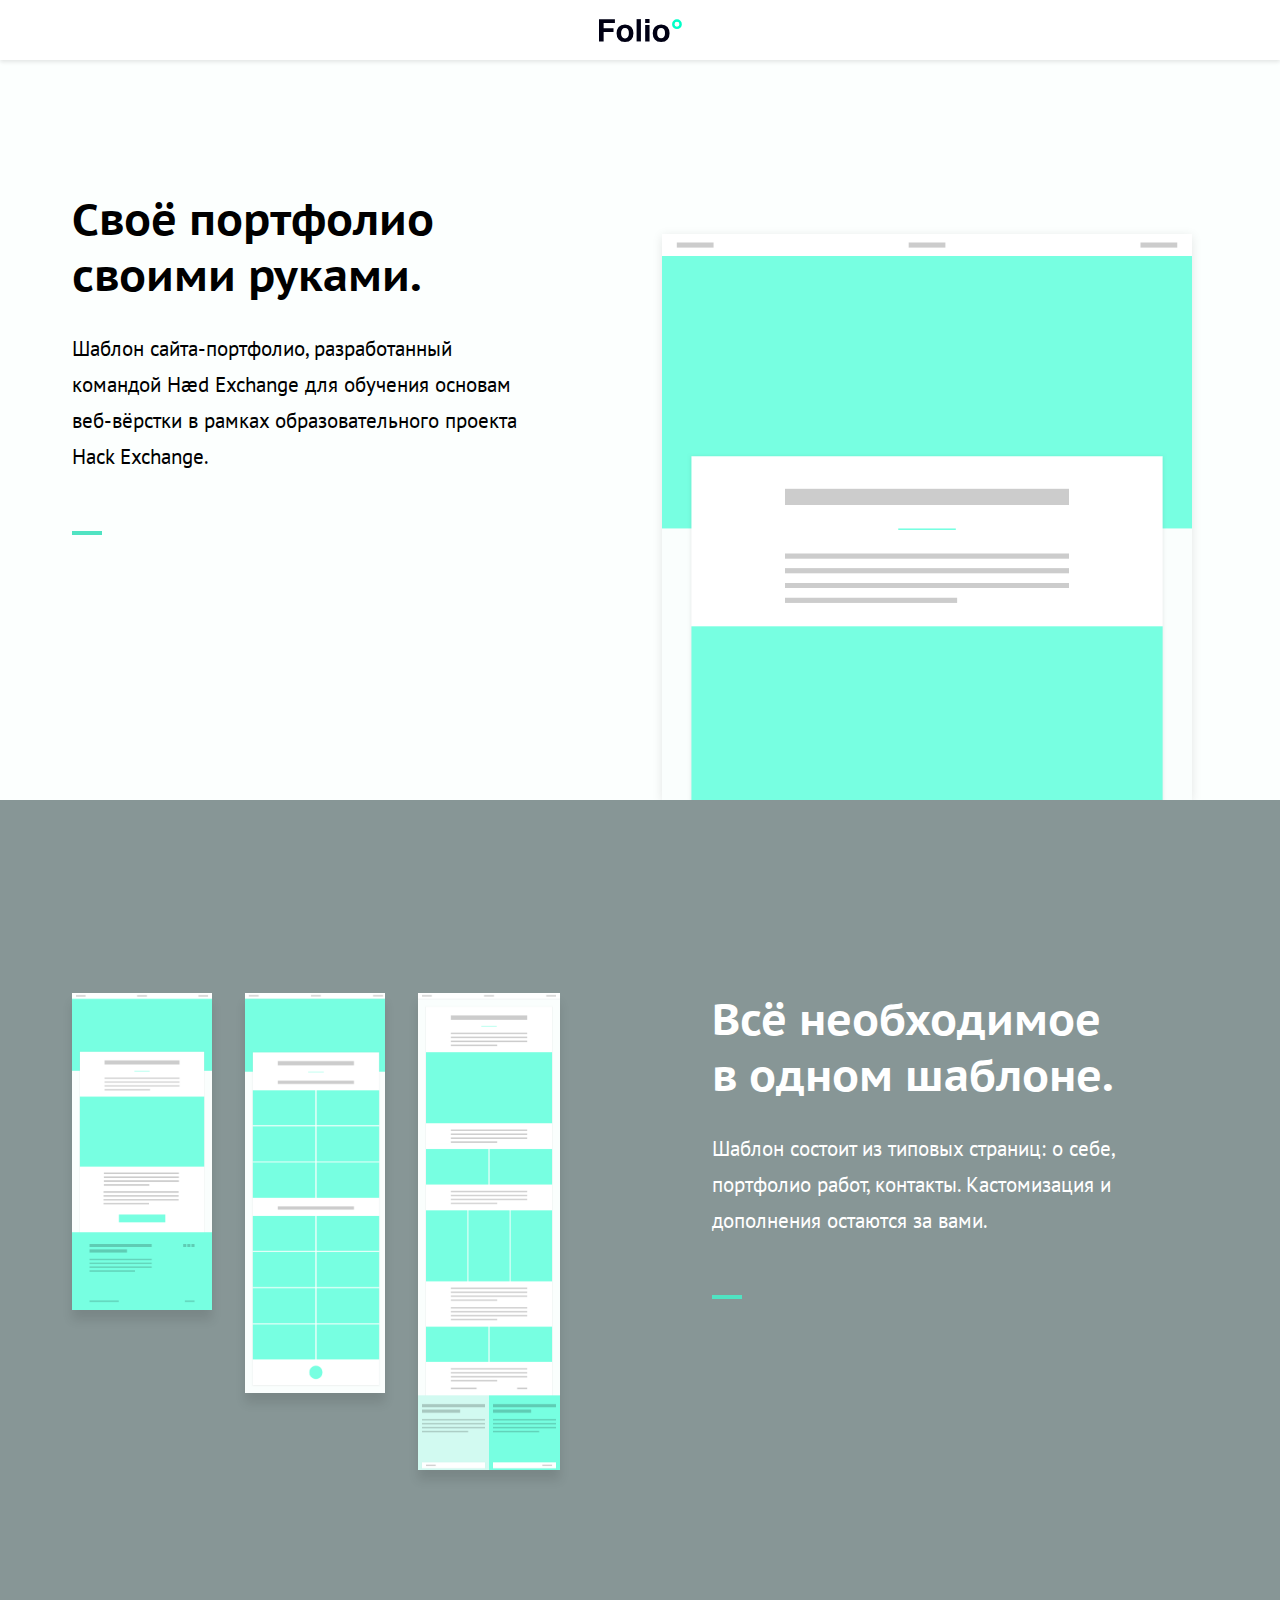
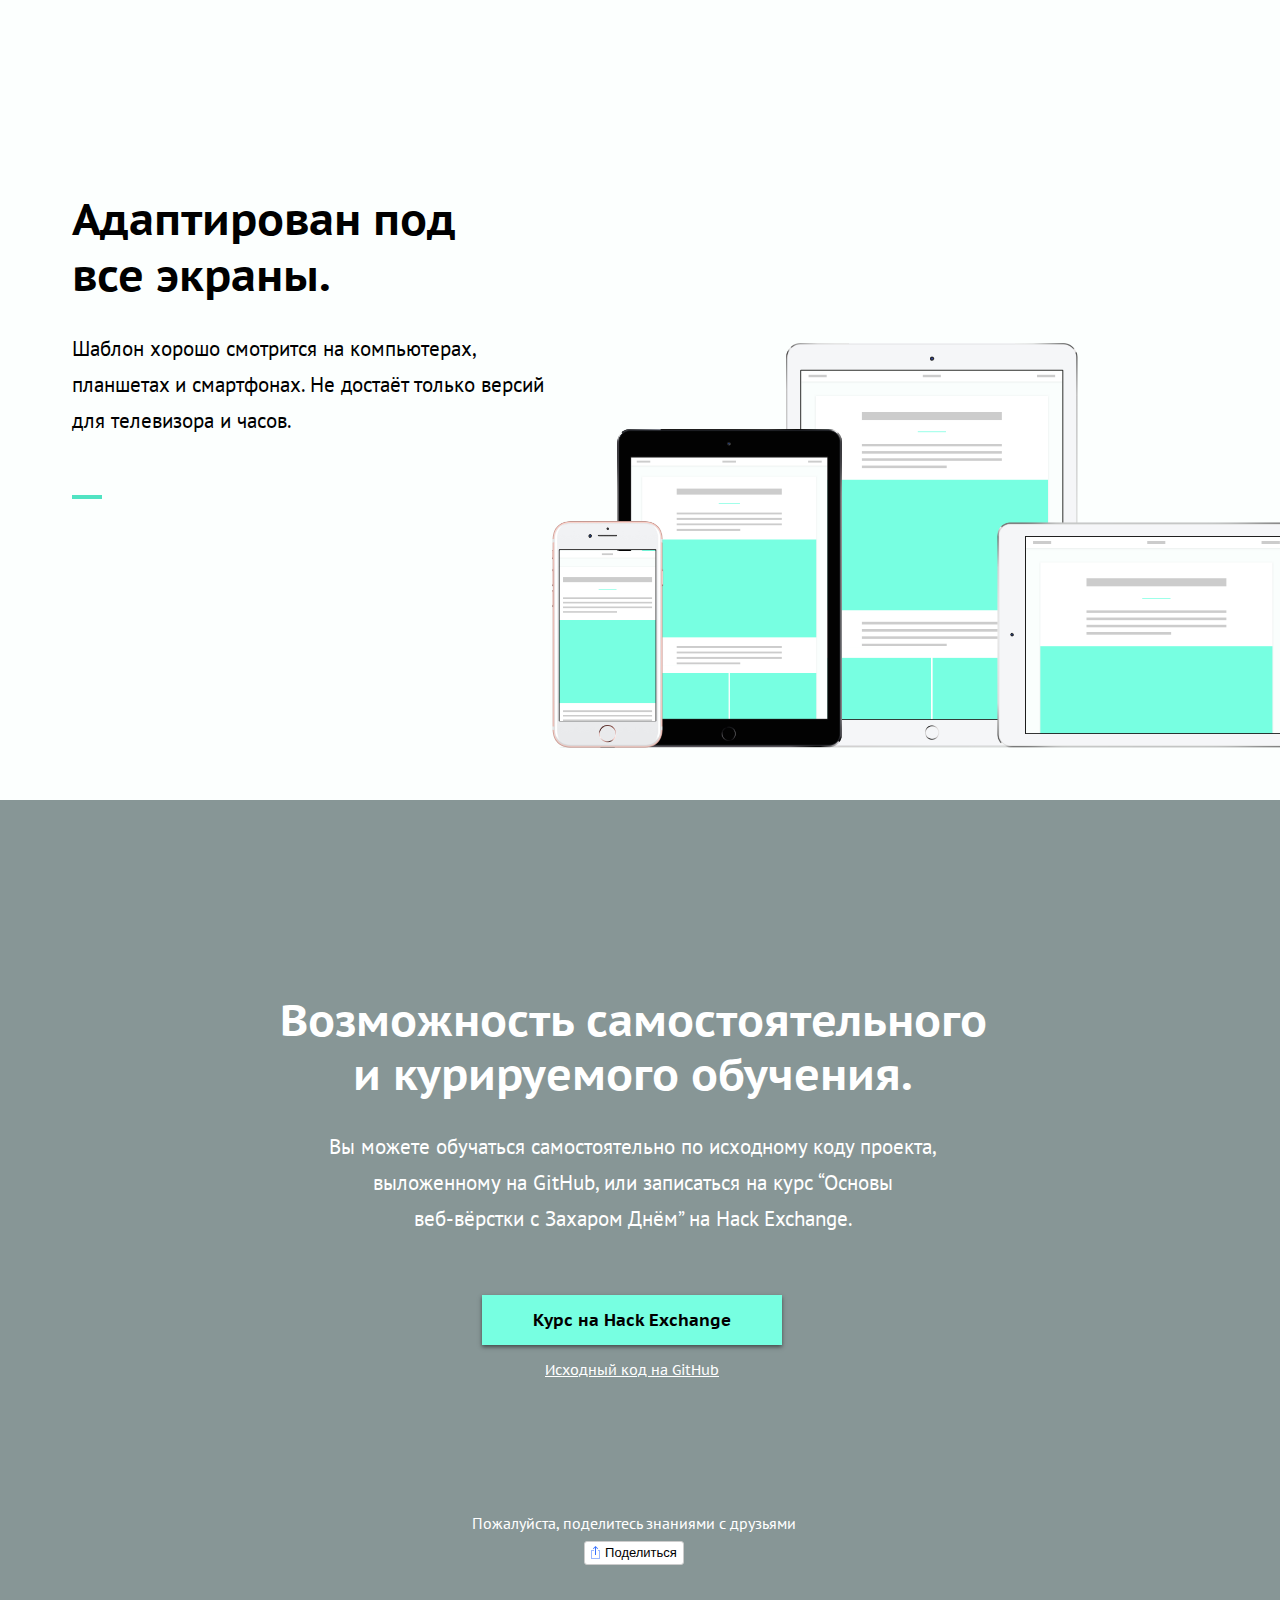
<file: index.html>
<!DOCTYPE html>
<html>
  <head>
    <meta charset="utf-8">
    <meta name="viewport" content="width=device-width">

    <title>Folio</title>

    <meta name="description" content="Шаблон сайта-портфолио, разработанный командой Hæd Exchange для обучения основам веб-вёрстки в рамках образовательного проекта Hack Exchange.">
    <meta name="keywords" content="hack, exchange, html, css, javascript, hse, design, rap, yo">

    <meta property="og:type" content="site">
    <meta property="og:url" content="https://moltoingenuo.github.io/HSEDC2016-Folio-moltoingenuo/">
    <meta property="og:title" content="Шаблон сайта-портфолио">
    <meta property="og:description" content="Шаблон сайта-портфолио, разработанный командой Hæd Exchange для обучения основам веб-вёрстки в рамках образовательного проекта Hack Exchange.">
    <meta property="og:image" content="https://moltoingenuo.github.io/HSEDC2016-Folio-moltoingenuo/images/share.png">

    <link rel="icon" type="image/x-icon" href="favicon.ico">
    <link rel="icon" type="image/png" href="favicon.png">
    <link rel="apple-touch-icon" sizes="57x57" href="apple-touch-icon.png">

    <link rel="stylesheet" href="stylesheets/style.css">

    <script src="javascripts/jquery-3.1.1.js"></script>
    <script src="javascripts/social-likes.min.js"></script>
  </head>

  <body class="landing">

    <nav class="menubar">
      <div>
        <a class="logo"></a>
      </div>
    </nav>

    <section class="landingWrapper">
      <section class="mainSection left">
        <section>
          <h2>
            Своё портфолио<br>
            своими руками.
          </h2>

          <p>
            Шаблон сайта-портфолио, разработанный<br>
            командой Hæd Exchange для обучения основам<br>
            веб-вёрстки в рамках образовательного<br class="compact"> проекта<br class="full">
            Hack Exchange.
          </p>

          <figure></figure>
        </section>

        <figure class="mockup" id="mockup1"></figure>
      </section>

      <section class="mainSection right">
        <section>
          <h2>
            Всё необходимое<br>
            в одном шаблоне.
          </h2>

          <p>
            Шаблон состоит из типовых страниц: о себе,<br>
            портфолио работ, контакты. Кастомизация и<br>
            дополнения остаются за вами.
          </p>

          <figure></figure>
        </section>

        <figure class="mockup" id="mockup2-1"></figure>

        <figure class="mockup" id="mockup2-2"></figure>

        <figure class="mockup" id="mockup2-3"></figure>

      </section>

      <section class="mainSection left">
        <section>
          <h2>
            Адаптирован под<br>
            все экраны.
          </h2>

          <p>
            Шаблон хорошо смотрится на компьютерах,<br>
            планшетах и смартфонах. Не достаёт только<br class="compact"> версий<br class="full">
            для телевизора и часов.
          </p>

          <figure></figure>
        </section>
        <figure class="mockup" id="mockup3"></figure>
      </section>

      <section class="mainSection center">
        <section>
          <h2>
            Возможность самостоятельного<br>
            и курируемого обучения.
          </h2>

          <p>
            Вы можете обучаться самостоятельно по исходному коду проекта,<br>
            выложенному на GitHub, или записаться на курс “Основы<br>
            веб-вёрстки с Захаром Днём” на Hack Exchange.
          </p>

          <nav>
            <a class="btn large blue" href="http://lessons.hack.exchange">Курс на Hack Exchange</a>
            <a class="btn small clear" href="http://github.com/">Исходный код на GitHub</a>
          </nav>
        </section>

        <footer>
          <p>Пожалуйста, поделитесь знаниями с друзьями</p>

          <div class="social-likes social-likes_single" data-single-title="Поделиться" data-url="https://moltoingenuo.github.io/HSEDC2016-Folio-moltoingenuo/" data-single-title="Share">
            <div class="facebook" title="Share link on Facebook">Facebook</div>
          </div>
        </footer>
      </section>
    </section>
  </body>
</html>
</file>
<file: stylesheets/style.css>
@import "reset.css";
@import "https://fonts.googleapis.com/css?family=PT+Sans+Caption:400,700|PT+Sans:400,400i,700,700i&subset=cyrillic";
@import "social-likes_birman.css";

@import "menubar.css";
@import "buttons.css";

/*landing*/
@import "landing.css";
</file>
